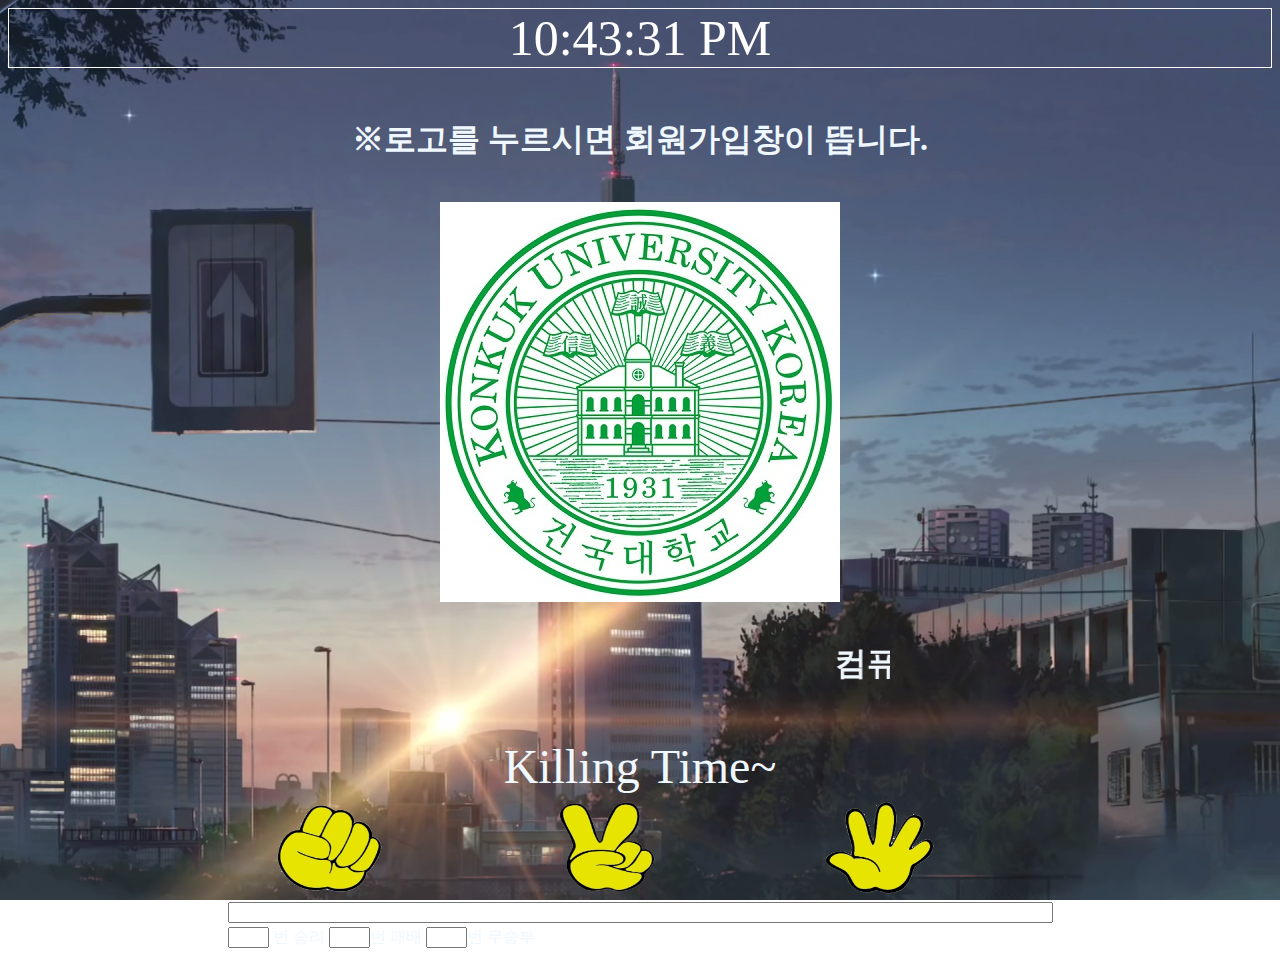
<file: BOTTOM.HTML>
<HTML>
        <HEAD>
            <meta charset="utf-8">
            <TITLE></TITLE>
            <style>
                
                body{
                        background: url(bottom.png) no-repeat center center fixed; 
                        -webkit-background-size: cover;
                        -moz-background-size: cover;
                        -o-background-size: cover;
                        background-size: cover;
                } 
                font{
                    color:aliceblue;
                    font-family:"고딕체";

                }  
            </style>
        </HEAD>
                <script LANGUAGE="JavaScript">
                        function printClock() {
                            
                            var clock = document.getElementById("clock");            // 출력할 장소 선택
                            var currentDate = new Date();                                     // 현재시간
                            var calendar = currentDate.getFullYear() + "-" + (currentDate.getMonth()+1) + "-" + currentDate.getDate() // 현재 날짜
                            var amPm = 'AM'; // 초기값 AM
                            var currentHours = addZeros(currentDate.getHours(),2); 
                            var currentMinute = addZeros(currentDate.getMinutes() ,2);
                            var currentSeconds =  addZeros(currentDate.getSeconds(),2);
                            
                            if(currentHours >= 12){ // 시간이 12보다 클 때 PM으로 세팅, 12를 빼줌
                                amPm = 'PM';
                                currentHours = addZeros(currentHours - 12,2);
                            }
            
                            if(currentSeconds >= 50){// 50초 이상일 때 색을 변환
                            currentSeconds = '<span style="color:pink;">'+currentSeconds+'</span>'
                            }
                            clock.innerHTML = currentHours+":"+currentMinute+":"+currentSeconds +" <span style='font-size:50px;'>"+ amPm+"</span>"; //날짜를 출력
                            
                            setTimeout("printClock()",1000);         // 1초마다 printClock() 함수 호출
                        }
            
                        function addZeros(num, digit) { // 자릿수 맞춰주기
                            var zero = '';
                            num = num.toString();
                            if (num.length < digit) {
                                for (i = 0; i < digit - num.length; i++) {
                                zero += '0';
                                }
                            }
                            return zero + num;
                        }
                        function ImageSize(){
                        if(backImg.style.pixelWidth <500){
                           backImg.style.pixelWidth +=3;
                           backImg.style.pixelHeight +=2;
                           setTimeout("ImageSize()",10);
                          }
                         }

                            function noba(index) 
                            {
                            with (document.game) 
                            {
                            var ran = Math.round((Math.random() * 2) + 1); 	
                            var choiceName;
                            if (ran == 1) choiceName = "바위";
                            if (ran == 2) choiceName = "보";
                            if (ran == 3) choiceName = "가위";
                            msg.value = "";	
                            switch(index) { 
                            case 1 : 
                            if (ran == 1)
                            {  
                            ss.value++; msg.value += "무승부입니다 "; break; 
                            }
                            if (ran == 2) 
                            {  
                            loss.value++;  msg.value += "패배입니다"; break; 
                            }
                            if (ran == 3) 
                            {  
                            win.value++; msg.value += "이기셨네요"; break; 
                            }
                            
                            case 2 : 
                            if (ran == 1) 
                            {  
                            win.value++;  msg.value += "이기셨네요"; break; 
                            }
                            if (ran == 2) 
                            {  
                            ss.value++; msg.value += "무승부입니다 "; break;
                            }
                            if (ran == 3) 
                            {  
                            loss.value++; msg.value +=  "패배입니다"; break; 
                            }
                            
                            case 3 : 
                            if (ran == 1) 
                            {  
                            loss.value++;  msg.value +="패배입니다"; break; 
                            }
                            if (ran == 2) 
                            {  
                            win.value++; msg.value += "이기셨네요"; break; 
                            }
                            if (ran == 3) 
                            {  
                            ss.value++; msg.value += "무승부입니다 "; break;
                            }
                            }
                            var random_num = Math.floor(Math.random()*8);
                            }
                        }
            </script>
    <body onload="printClock(),ImageSize()">
            <P style="border:1px solid white; color:white;font-size:50px; text-align:center;" id="clock">
            </p>
           <h1><p align ="center">
               <font>              
                <a>※로고를 누르시면 회원가입창이 뜹니다.</a><br><br>
                <table>
                    <tr>
                        <td align ="center" width="700"><a href="form.html" target="_blank"><img ID=backImg border="0" src="mark.jpg" align="center"></a></td>
                    </tr>
                </table>
                <br><marquee direction="left" width="500">컴퓨터 공학과 16학번 조성민입니다.</marquee>
                </font></p></h1>
                <br>
                <form name = "game">
                        <table align ="center" width ="100" font ="white">
                            <tr>
                                <td colspan="3"><p align ="center"><font size="50px" color="whtie">Killing Time~</p></font></td>
                            </tr>
                            <tr>
                                <td><img src="bawe.png" width ="200" height="100" value ="바위" onClick="noba(1)"></td>
                                <td><img src="gawe.png" width ="200" height="100" value ="보" onClick="noba(2)"></td>
                                <td><img src="bo.png" width ="200" height="100" value ="가위" onClick="noba(3)"></td>
                            </tr>
                            <tr>
                                <td colspan="3"><input type = "text" width ="200"  size = "100" name="msg"><br></td>    
                            </tr>
                            <tr>
                                <td colspan="3"><input type = "text" name = "win" size = "2" readonly> <font color="white">번 승리
                                    <input type = "text" name = "loss" size = "2" readonly>번 패배
                                    <input type = "text" name = "ss" size = "2" readonly >번 무승부</font></td>
                            </tr>
                        </table>
                </form>

            
        </BODY>
</HTML>
</file>
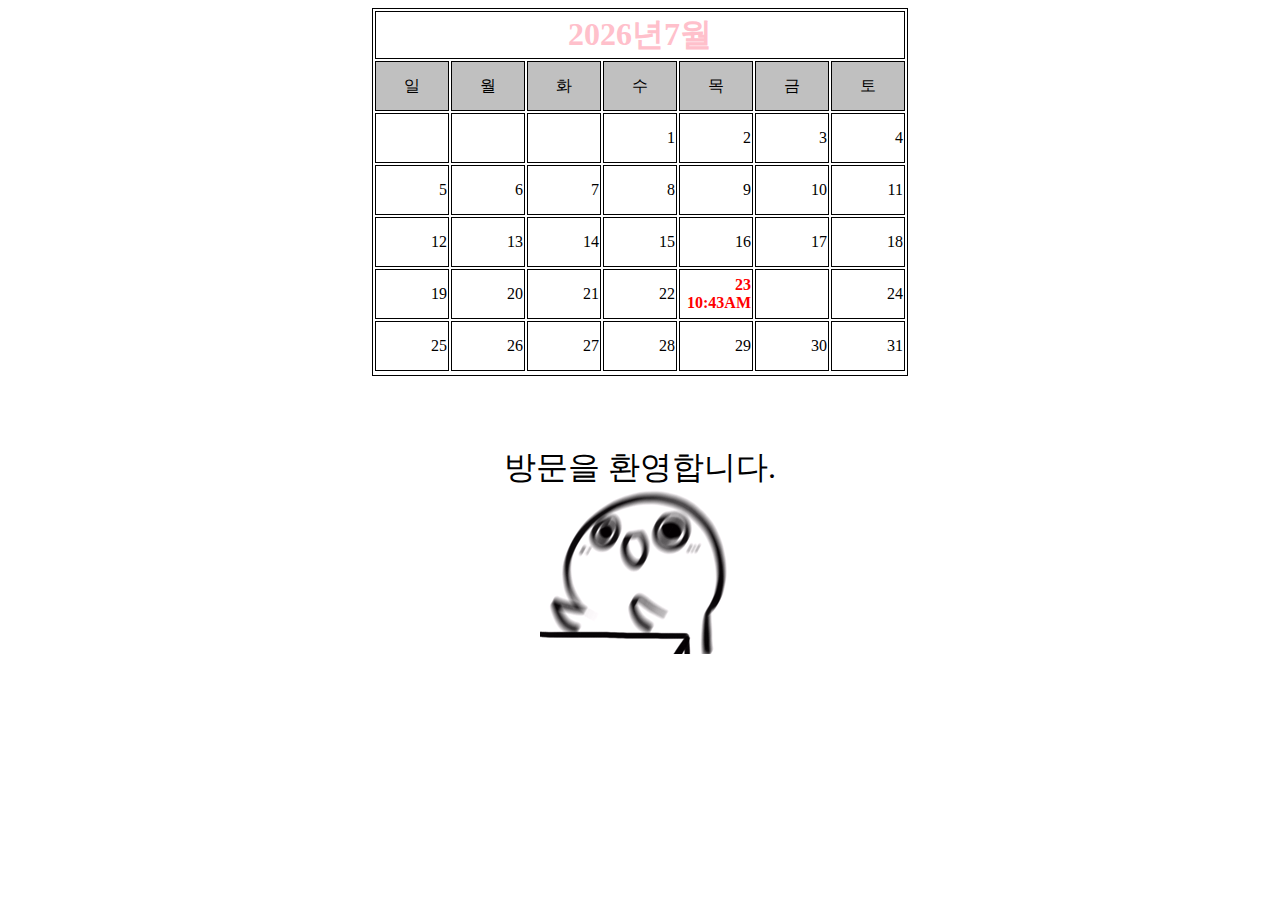
<file: popup.html>
<html>
    <head>
        <title></title>
    </head>
    <SCRIPT LANGUAGE="JavaScript">
    
            function current_time(){
                var now = new Date();
                var hour = now.getHours();
                var minute = now.getMinutes();
                var ampm;
        
                now = null;
                
                if(hour >= 12){
                    hour = hour - 12;
                    ampm= "AM";
                }
                else
                ampm="PM";
                
                hour = (hour ==0) ? 12 :hour;
        
                if(minute < 10)
                    minute = "0" + minute;
                
                return hour + ":" +minute +ampm;
            }
        
            function Calendar(Month,Year){
                var now = new Date();
                firstDay = new Date(Year,Month,1);
                startDay = firstDay.getDay();
        
                if(((Year % 4 == 0) && (Year % 100 != 0)) || (Year % 400 ==0))
                    days[1] = 29;
                else
                    days[1] = 28;
                var output_srting=""
                output_srting +="<CENTER>"
                output_srting += "<TABLE BORDER=1 BORDERCOLOR=black>"
                output_srting +="<TH COLSPAN=7>"
                output_srting +="<FONT COLOR=pink SIZE=6>"
        
                output_srting += now.getFullYear() +"년" + (now.getMonth()+1)+ "월"
                output_srting +="</FONT>"
                output_srting +="</TH>"
        
                var openCol ="<TD BGCOLOR =silver WIDTH=70 HEIGHT=50>"
                var closeCol = "</FONT></B></TD>"
                output_srting +="<TR ALIGN = center VALIGN=center>"
                var weekDay = new Array("일","월","화","수","목","금","토")
        
                for(var dayNum = 0; dayNum <=6; dayNum++)
                {
                    output_srting += openCol + weekDay[dayNum] +closeCol
                }
                    
                output_srting +="</TR>"
                document.write(output_srting);
                document.write("<TR ALIGN=RIGHT>");
        
                var column= 0;
                for(i=0; i<startDay;i++){
                     document.write("<TD>&nbsp</TD>");
                     column++;
                    }
        
                for(i=1; i<=days[Month];i++)
                {
                    if((i == thisDay) && (Month == thisMonth) && (Year == thisYear)){
                        document.write("<TD WIDTH=70 HEIGHT=50><B><FONT COLOR=red>");
                        document.write(i,"<BR>",current_time(),"</FONT></B><TD>");
                        column++;
                    }
                    else
                        document.write("<TD WIDTH=70 HEIGHT=50>",i,"</TD>");
                        column++; 
                    
                    if(column == 7)
                    {
                        document.write("</TR><TR ALIGN = RIGHT>");
                        column=0;
                    }
                }
        
                document.write("</TR></TABLE>");
            }
        
            var days = new Array(31,28,31,30,31,30,31,31,30,31,30,31);
            var today = new Date();
            var thisDay =today.getDate();
            var thisMonth = today.getMonth();
            var thisYear = today.getFullYear();
        
            Calendar(thisMonth,thisYear);
            </SCRIPT>
<body>
<br><br><br>
<font size =6><p align ="center"> 방문을 환영합니다.<br></font>
<img src="pop.gif"></p>
</body>
</html>
</file>
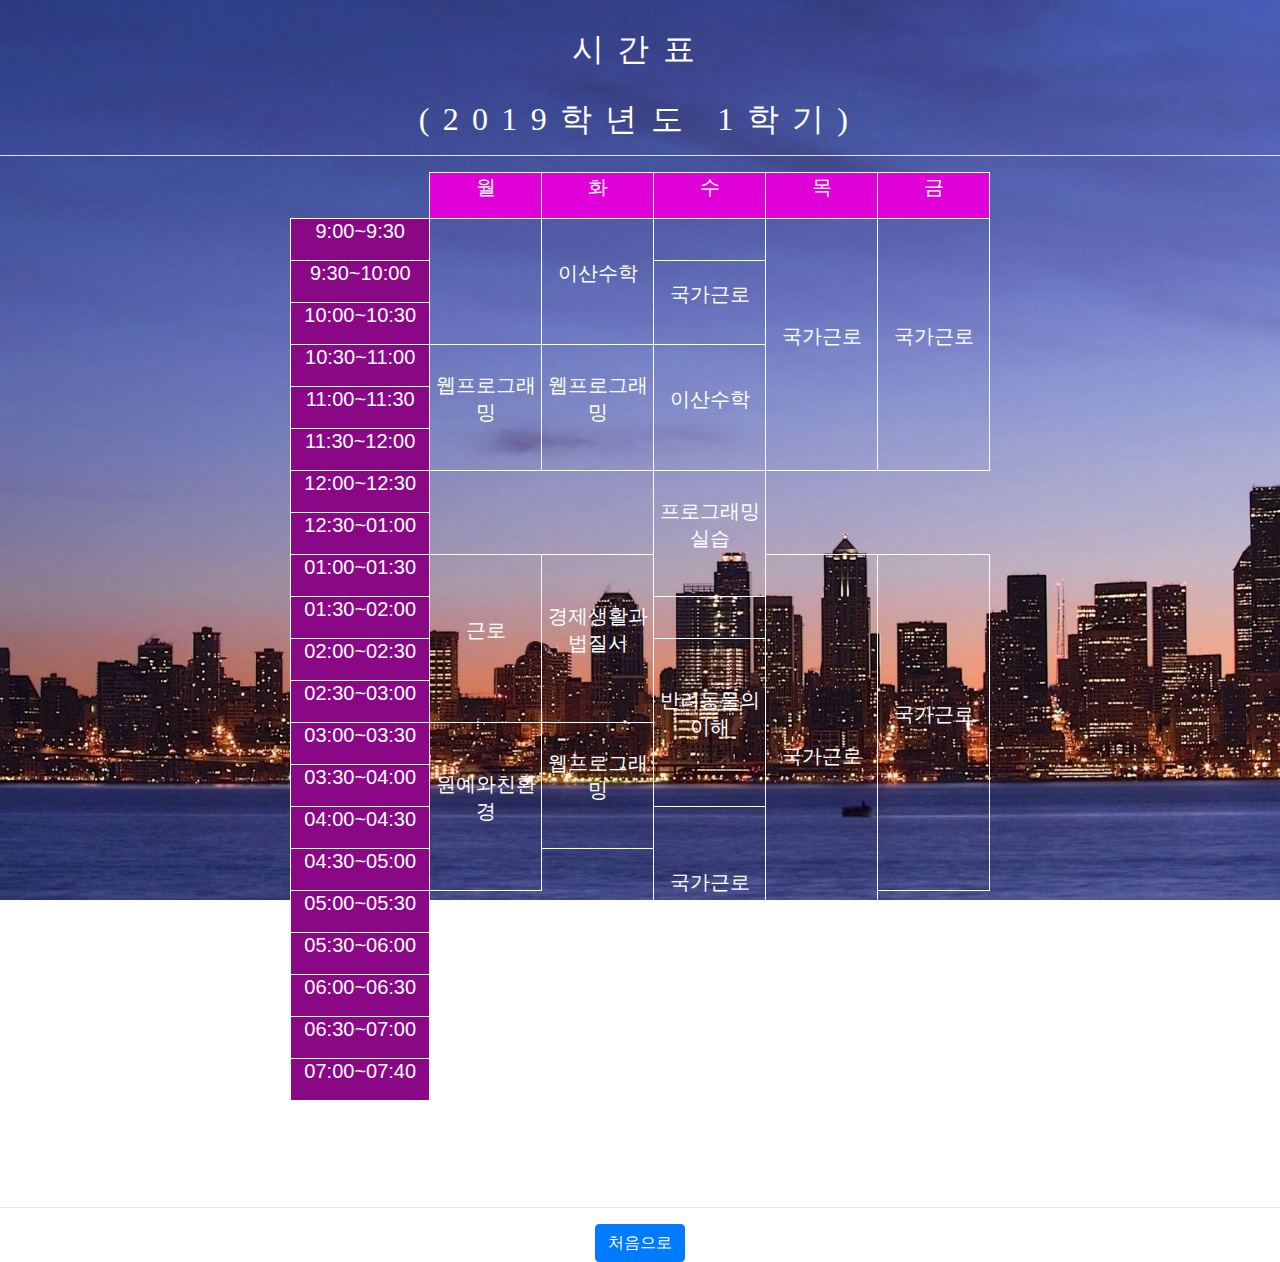
<file: time.html>
<html>
<head>
   <title> 시간표 </title>
   <link rel="stylesheet" href="https://stackpath.bootstrapcdn.com/bootstrap/4.3.1/css/bootstrap.min.css" integrity="sha384-ggOyR0iXCbMQv3Xipma34MD+dH/1fQ784/j6cY/iJTQUOhcWr7x9JvoRxT2MZw1T" crossorigin="anonymous">
      <style type="text/css">   
         BODY { margin-top: 30; 
            color : black ; 
            text-align: center;
            background: url(bottom1.jpg) no-repeat center center fixed; 
            -webkit-background-size: cover;
            -moz-background-size: cover;
            -o-background-size: cover;
            background-size: cover;}
        
         table {width: 700;
            height: 700;
             border-collapse: collapse; 
             table-layout: auto}

         td {width: 150; 
            border: white ; 
            border-color : white}

         .td1{width: 150; 
            background-color: #DF01D7;
             border: solid thin white}

         .td2{width: 150;
            background-color: #8A0886; 
            border: solid thin white}

         .td3{ border: solid thin white } 
                    
         P {font-size: 15pt; text-align : center ; color:white}  
          .font1{font-size: 200%; font-family: 돋움체; color: white; letter-spacing: 10pt}

          
        font{
            font-size:30;
            color:white;
            font-family: 'KoPub Batang',sans-Serif;}
            
        b{
            font-size:30px
        }

   </style>   
   <SCRIPT LANGUAGE="JavaScript">
   			function clickEvent(){
				alert("감사합니다");
			}
   </SCRIPT>
</head>

<body  vlink="white" alink="white">
<h1 class = "font1"> 시간표 </h1><br>
<h3 class = "font1">(2019학년도 1학기)</h3>
<hr color="white" size="4">
<font>
<table align="center">
   <tr>
      <td>&nbsp;</td>
      <td class="td1"><P>월</P></td>
      <td class="td1"><P>화</P></td>
      <td class="td1"><P>수</P></td>
      <td class="td1"><P>목</P></td>
      <td class="td1"><P>금</P></td>
   </tr>
   <tr>
      <td class="td2"><P>9:00~9:30</P></td>
      <td>&nbsp;</td>
      <td rowspan="3" class="td3"><P>이산수학</P></td> 
      <td>&nbsp;</td>   
      <td rowspan="6" class="td3"><P>국가근로</P></td>
      <td rowspan="6" class="td3"><P>국가근로</P></td>
      
   </tr>
   <tr>
      <td CLASS="td2"><P>9:30~10:00</P></td>
      <td>&nbsp;</td>
      <td rowspan="2" class="td3"><p>국가근로</p></td>

   </tr>
   <tr>
      <td CLASS="td2"><P>10:00~10:30</P></td>
      <td>&nbsp;</td>

   </tr>
   <tr>
      <td CLASS="td2"><P>10:30~11:00</P></td>
      <td rowspan="3" class="td3"><p>웹프로그래밍</p></td>
      <td rowspan="3" class="td3"><p>웹프로그래밍</p></td>
      <td rowspan="3" class="td3"><p>이산수학</p></td>

   </tr>   
   <tr>
      <td class="td2"><P>11:00~11:30</P></td>

   </tr>   
   <tr>
      <td CLASS="td2"><P>11:30~12:00</P></td>

      
   </tr>   
   <tr>
      <td CLASS="td2"><P>12:00~12:30</P></td>
      <td>&nbsp;</td>
      <td>&nbsp;</td>
      <td rowspan = "3" class = " td3"> <p>프로그래밍실습</p></td>
      <td>&nbsp;</td>
      <td>&nbsp;</td>
      
   </tr>   
   <tr>
      <td CLASS="td2"><P>12:30~01:00</P></td>
      <td>&nbsp;</td>      
      <td>&nbsp;</td>
      <td>&nbsp;</td>      
      <td>&nbsp;</td>    
   
   </tr>
   <tr>
      <td CLASS="td2"><P>01:00~01:30</P></td>   
      <td rowspan="4" class="td3"><P>근로</P></td>
      <td rowspan="4" class="td3"><P>경제생활과법질서</P></td>
      <td rowspan="10" class="td3"><p>국가근로</p></td>
      <td rowspan="8" class="td3"><p>국가근로</p></td>
   
   </tr>      
   <tr>
      <td class="td2"><P>01:30~02:00</P></td> 
   </tr>   
   <tr>
      <td CLASS="td2"><P>02:00~02:30</P></td>
      <td rowspan="4" class="td3"><p>반려동물의 이해</p></td>  
   </tr>   
   <tr >
      <td CLASS="td2"><P>02:30~03:00</P></td>
   </tr>
   <tr>
      <td CLASS="td2"><P>03:00~03:30</P></td>
      <td rowspan="4" class="td3"><P>원예와친환경</P></td>
      <td rowspan="3" class="td3"><p>웹프로그래밍</p></td>

   </tr>
   <tr>
      <td CLASS="td2"><P>03:30~04:00</P></td>

   </tr>
   <tr>
      <td CLASS="td2"><P>04:00~04:30</P></td>
      <td rowspan="4" class="td3"><p>국가근로</p></td>  

   
   </tr>   
   <tr>
      <td CLASS="td2"><P>04:30~05:00</P></td>
      <td>&nbsp;</td>      

   </tr>
   <tr>
      <td CLASS="td2"><P>05:00~05:30</P></td>
      <td>&nbsp;</td>      
      <td>&nbsp;</td>
      <td>&nbsp;</td>      
   </tr>   
   <tr>
      <td  CLASS="td2"><P>05:30~06:00</P></td>
      <td>&nbsp;</td>      
      <td>&nbsp;</td>
      <td>&nbsp;</td>      
  
   </tr>   
   <tr>
      <td  CLASS="td2"><P>06:00~06:30</P></td>
      <td>&nbsp;</td>      
      <td>&nbsp;</td>
      <td>&nbsp;</td>
      <td>&nbsp;</td>      
      <td>&nbsp;</td>
   </tr>   
   <tr>
      <td  CLASS="td2"><P>06:30~07:00</P></td>
      <td>&nbsp;</td>      
      <td>&nbsp;</td>
      <td>&nbsp;</td>   
      <td>&nbsp;</td>
      <td>&nbsp;</td>
   </tr>   
   <tr>
      <td  CLASS="td2"><P>07:00~07:40</P></td>
      <td>&nbsp;</td>      
      <td>&nbsp;</td>
      <td>&nbsp;</td>   
      <td>&nbsp;</td>
      <td>&nbsp;</td>   
   </tr>   
   </table><br><br>
   <hr color="white" size="4">
   <a href="index.html" target ="right"><input type="submit" class="btn btn-primary" onclick="clickEvent()" value="처음으로"></a>
</font>

</body>
</html>
</file>
